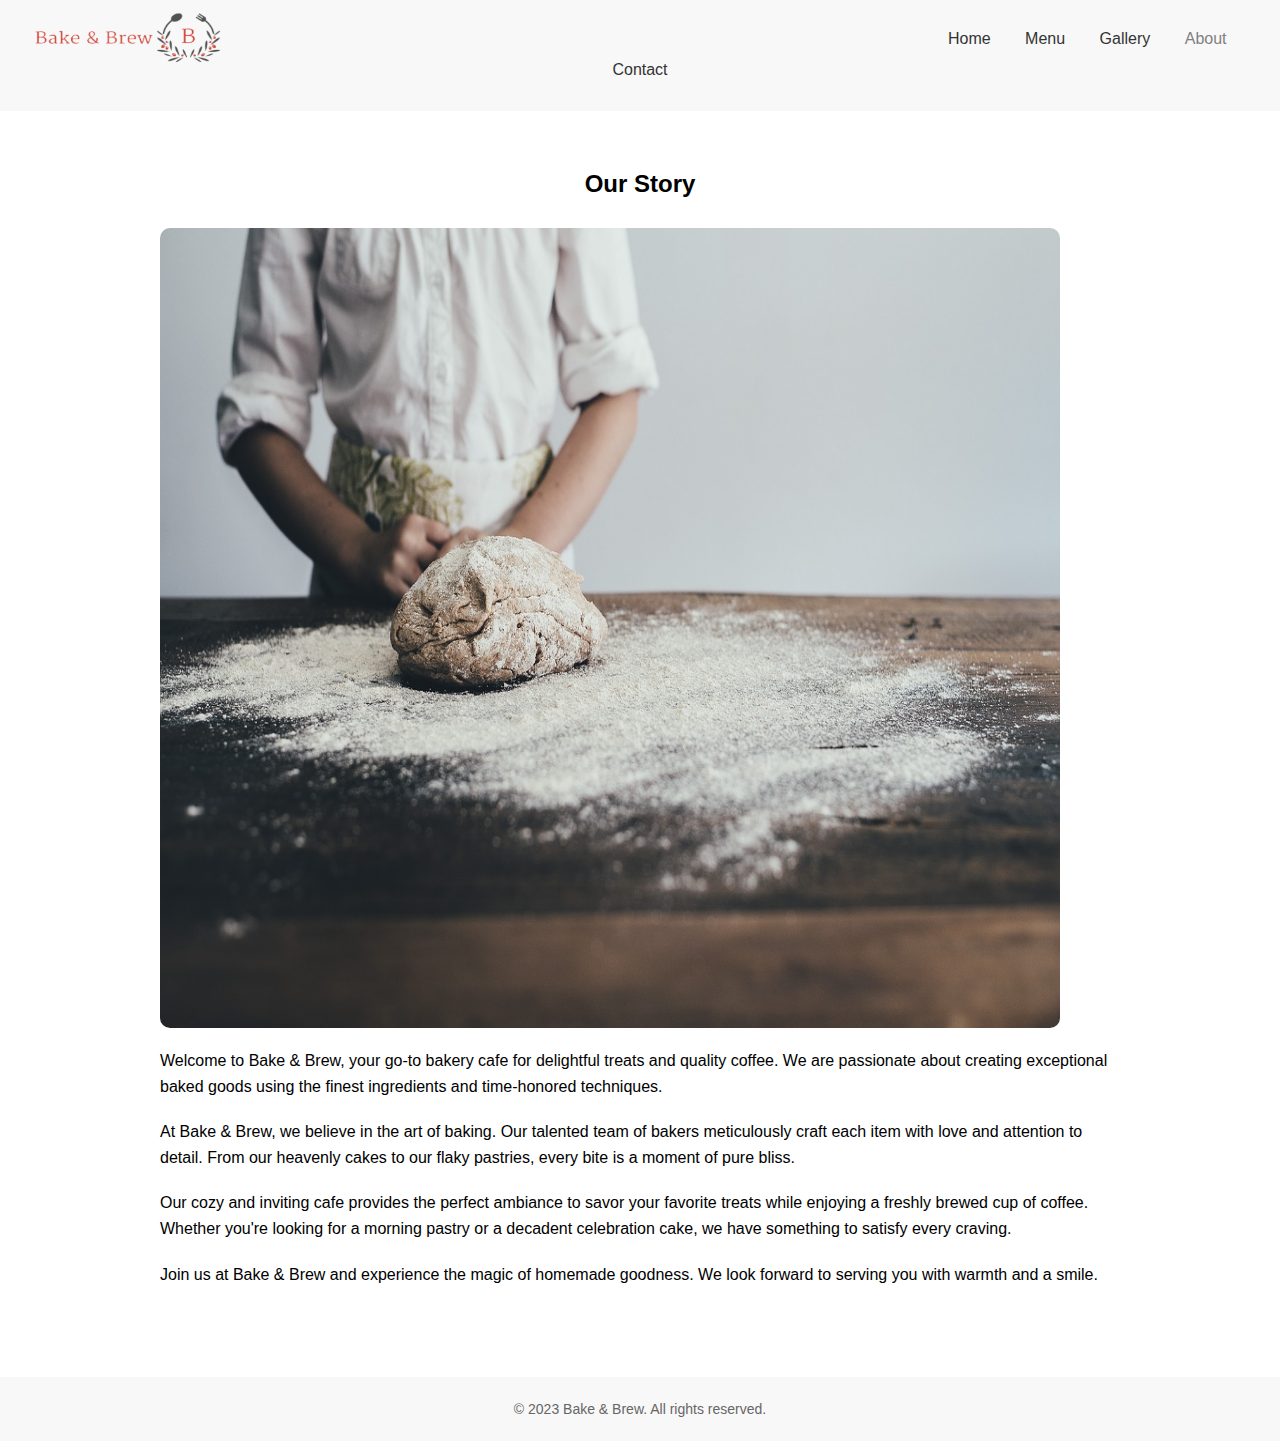
<file: about.html>
<!DOCTYPE html>
<html lang="en">
  <head>
    <meta charset="UTF-8" />
    <meta http-equiv="X-UA-Compatible" content="IE=edge" />
    <meta name="viewport" content="width=device-width, initial-scale=1.0" />
    <title>Bake & Brew | About</title>
    <link rel="stylesheet" type="text/css" href="./css/about.css" />
  </head>
  <body>
    <header>
      <nav>
        <ul>
          <a href="index.html"
            ><img
              src="./images/image-removebg-preview (1).png"
              alt="Logo"
              class="logo"
          /></a>
          <li><a href="index.html">Home</a></li>
          <li><a href="menu.html">Menu</a></li>
          <li><a href="gallery.html">Gallery</a></li>
          <li><a href="about.html" style="color: grey">About</a></li>
          <li><a href="contact.html">Contact</a></li>
        </ul>
      </nav>
    </header>

    <section class="about">
      <div class="container">
        <h2>Our Story</h2>
        <img src="./images/bakery-1868396_1280.jpg" alt="" />
        <p>
          Welcome to Bake & Brew, your go-to bakery cafe for delightful treats
          and quality coffee. We are passionate about creating exceptional baked
          goods using the finest ingredients and time-honored techniques.
        </p>
        <p>
          At Bake & Brew, we believe in the art of baking. Our talented team of
          bakers meticulously craft each item with love and attention to detail.
          From our heavenly cakes to our flaky pastries, every bite is a moment
          of pure bliss.
        </p>
        <p>
          Our cozy and inviting cafe provides the perfect ambiance to savor your
          favorite treats while enjoying a freshly brewed cup of coffee. Whether
          you're looking for a morning pastry or a decadent celebration cake, we
          have something to satisfy every craving.
        </p>
        <p>
          Join us at Bake & Brew and experience the magic of homemade goodness.
          We look forward to serving you with warmth and a smile.
        </p>
      </div>
    </section>

    <footer>
      <p>&copy; 2023 Bake & Brew. All rights reserved.</p>
    </footer>
  </body>
</html>
</file>
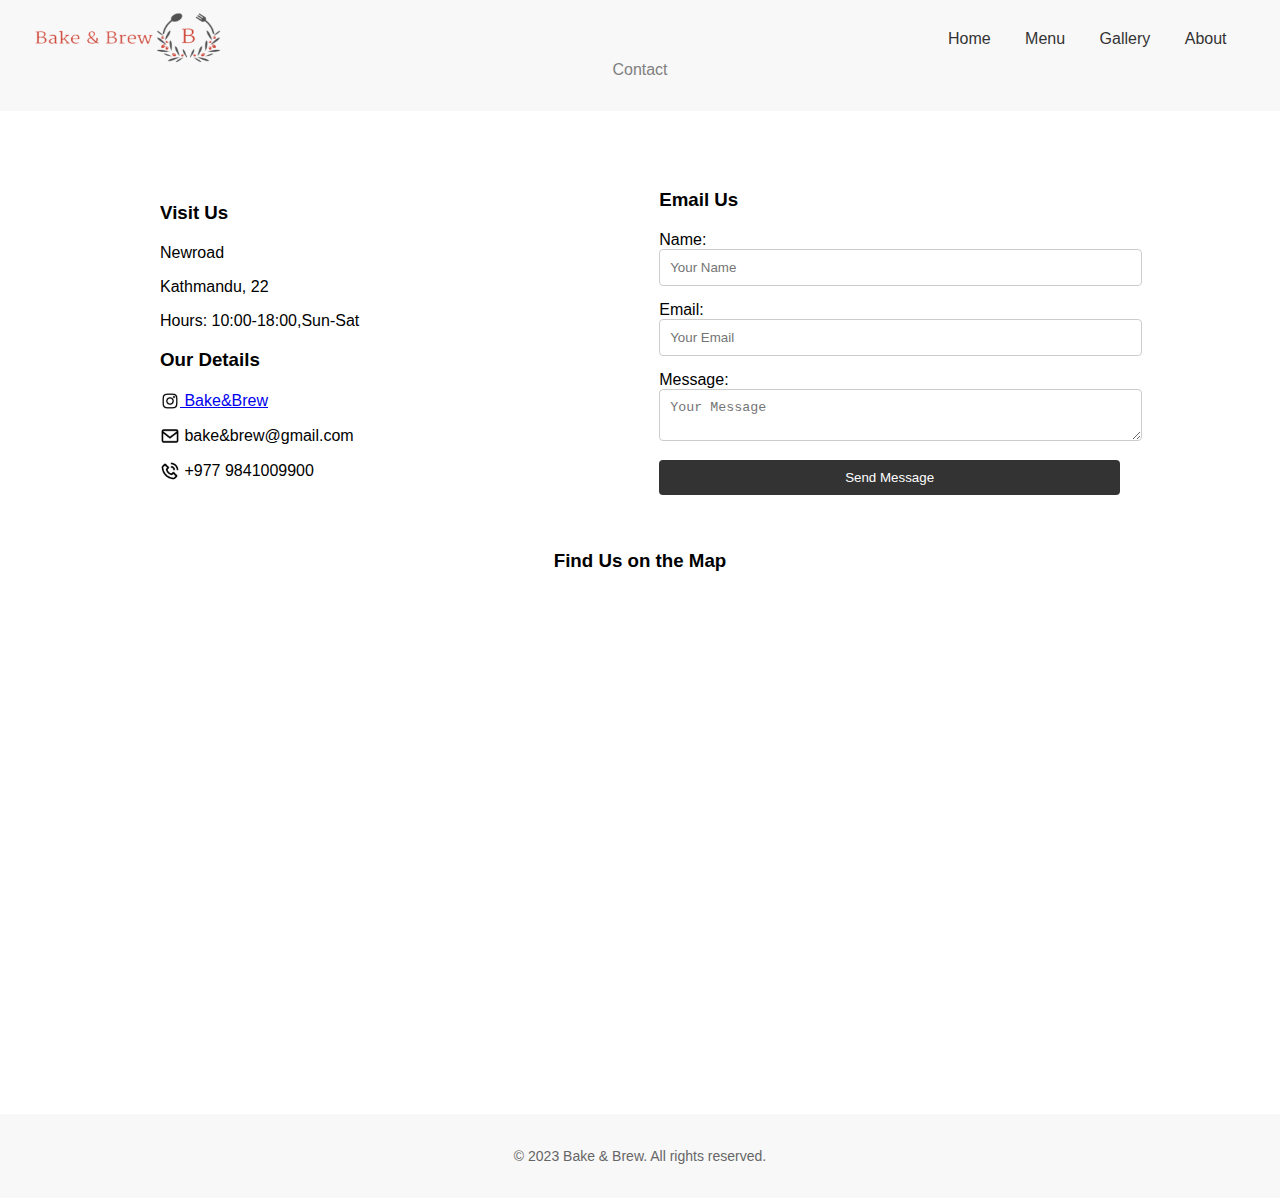
<file: contact.html>
<!DOCTYPE html>
<html lang="en">
  <head>
    <meta charset="UTF-8" />
    <meta http-equiv="X-UA-Compatible" content="IE=edge" />
    <meta name="viewport" content="width=device-width, initial-scale=1.0" />
    <title>Bake & Brew | Contact</title>
    <link rel="stylesheet" type="text/css" href="./css/contact.css" />
    <script>
      function showAlert() {
        alert("Submitted");
      }
    </script>
  </head>
  <body>
    <header>
      <nav>
        <ul>
          <a href="index.html"
            ><img
              src="./images/image-removebg-preview (1).png"
              alt="Logo"
              class="logo"
          /></a>
          <li><a href="index.html">Home</a></li>
          <li><a href="menu.html">Menu</a></li>
          <li><a href="gallery.html">Gallery</a></li>
          <li><a href="about.html">About</a></li>
          <li><a href="contact.html" style="color: grey">Contact</a></li>
        </ul>
      </nav>
    </header>

    <section class="contact">
      <div class="container">
        <div class="contact-info">
          <div class="contact-details">
            <h3>Visit Us</h3>
            <p>Newroad</p>
            <p>Kathmandu, 22</p>
            <p>Hours: 10:00-18:00,Sun-Sat</p>
            <h3>Our Details</h3>
            <p>
              <a
                href="https://www.instagram.com/manash_maharjan_/"
                target="_blank"
                ><img
                  src="./images/instagram-logo-24.png"
                  alt="logo"
                  style="width: 20px; height: 20px; margin-bottom: -5px"
                />
                Bake&Brew</a
              >
            </p>
            <p>
              <img
                src="./images/envelope-regular-24.png"
                alt="emaillogo"
                style="width: 20px; height: 20px; margin-bottom: -5px"
              />
              bake&brew@gmail.com
            </p>
            <p>
              <img
                src="./images/phone-call-regular-24 (1).png"
                alt=""
                style="width: 20px; height: 20px; margin-bottom: -5px"
              />
              +977 9841009900
            </p>
          </div>
          <div class="contact-form">
            <h3>Email Us</h3>
            <form action="contact.php" method="POST">
              <label for="name">Name:</label>
              <input type="text" name="name" placeholder="Your Name" required />
              <label for="email">Email:</label>
              <input
                type="email"
                name="email"
                placeholder="Your Email"
                required
              />
              <label for="message">Message:</label>
              <textarea
                name="message"
                placeholder="Your Message"
                required
              ></textarea>
              <input
                onclick="showAlert()"
                type="submit"
                value="Send Message"
                class="btn"
              />
            </form>
          </div>
        </div>
        <div class="map">
          <h3>Find Us on the Map</h3>
          <iframe
            src="https://www.google.com/maps/embed?pb=!1m18!1m12!1m3!1d3532.4574715857275!2d85.3103740753463!3d27.70315827618497!2m3!1f0!2f0!3f0!3m2!1i1024!2i768!4f13.1!3m3!1m2!1s0x39eb18553a7b521b%3A0xa4f5772539cf2f46!2sNew%20Road%20Gate%20Market!5e0!3m2!1sen!2snp!4v1684988502824!5m2!1sen!2snp"
            width="600"
            height="450"
            style="border: 0"
            allowfullscreen=""
            loading="lazy"
            referrerpolicy="no-referrer-when-downgrade"
          ></iframe>
        </div>
      </div>
    </section>

    <footer>
      <p>&copy; 2023 Bake & Brew. All rights reserved.</p>
    </footer>
  </body>
</html>
</file>
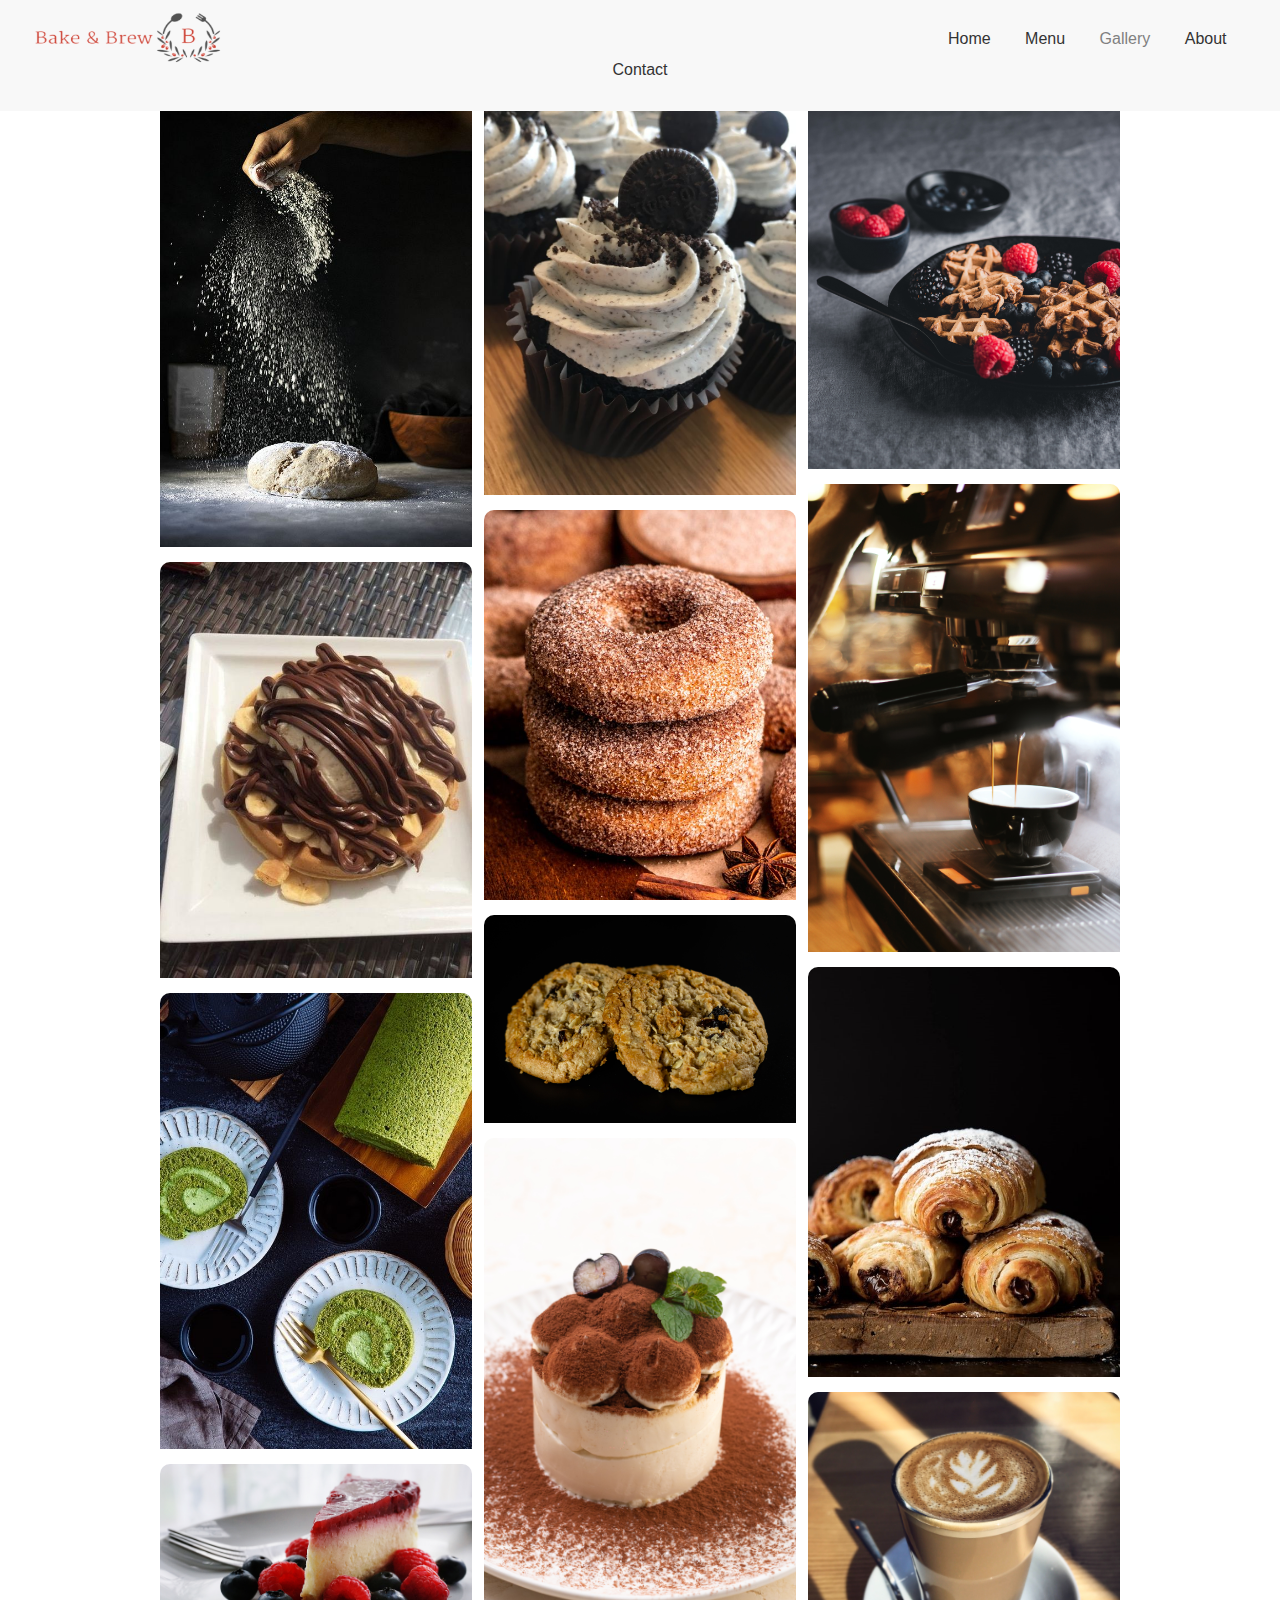
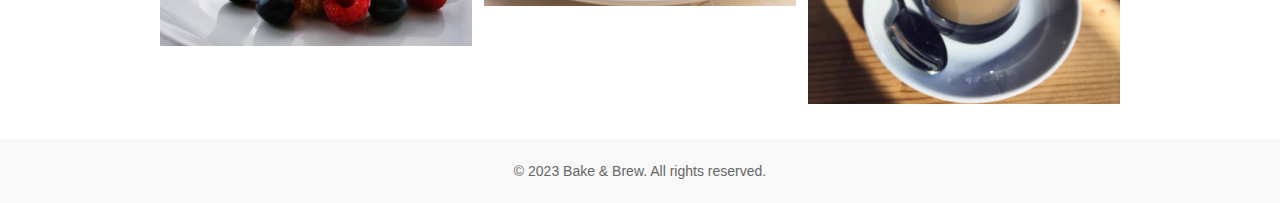
<file: gallery.html>
<!DOCTYPE html>
<html lang="en">
<head>
  <meta charset="UTF-8">
  <meta http-equiv="X-UA-Compatible" content="IE=edge">
  <meta name="viewport" content="width=device-width, initial-scale=1.0">
  <title>Bake & Brew | Gallery</title>
  <link rel="stylesheet" type="text/css" href="./css/gallery.css">
</head>
<body>
  <header>
    <nav>
      <ul>
        <a href="index.html"><img src="./images/image-removebg-preview (1).png" alt="Logo" class="logo"></a>
        <li><a href="index.html">Home</a></li>
        <li><a href="menu.html">Menu</a></li>
        <li><a href="gallery.html" style="color: grey;" >Gallery</a></li>
        <li><a href="about.html">About</a></li>
        <li><a href="contact.html">Contact</a></li>
      </ul>
    </nav>
  </header>

  <section class="gallery">
    <div class="container">
      <h3>Gallery</h3>
        <div class="box">
          
          <div class="dream">
            <img src="./images/baking.jpg">
             <img src="./images/banana waffles.jpg">
              <img src="./images/matcha.jpg">
               <img src="./images/pexels-suzy-hazelwood-1126359.jpg">
          </div>
    
            <div class="dream">
            <img src="./images/0d6e64c204e045376d39162060e1d24f.jpg">
             <img src="./images/donutscina.jpg">
              <img src="./images/pexels-terrance-barksdale-8837096.jpg">
               <img src="./images/pexels-evgeniya-davydova-14766327.jpg">
                
          </div>
    
            <div class="dream">
            <img src="./images/pexels-anna-pyshniuk-6083992.jpg">
             <img src="./images/coffee (4).jpg">
              <img src="./images/chocor.jpg">
               <img src="./images/pexels-andrew-peterson-350478.jpg">
                
          </div>
        </div>
      </div>
    
      </section>
    
    </div>
  </section>

  <footer>
    <p>&copy; 2023 Bake & Brew. All rights reserved.</p>
  </footer>
</body>
</html>
</file>
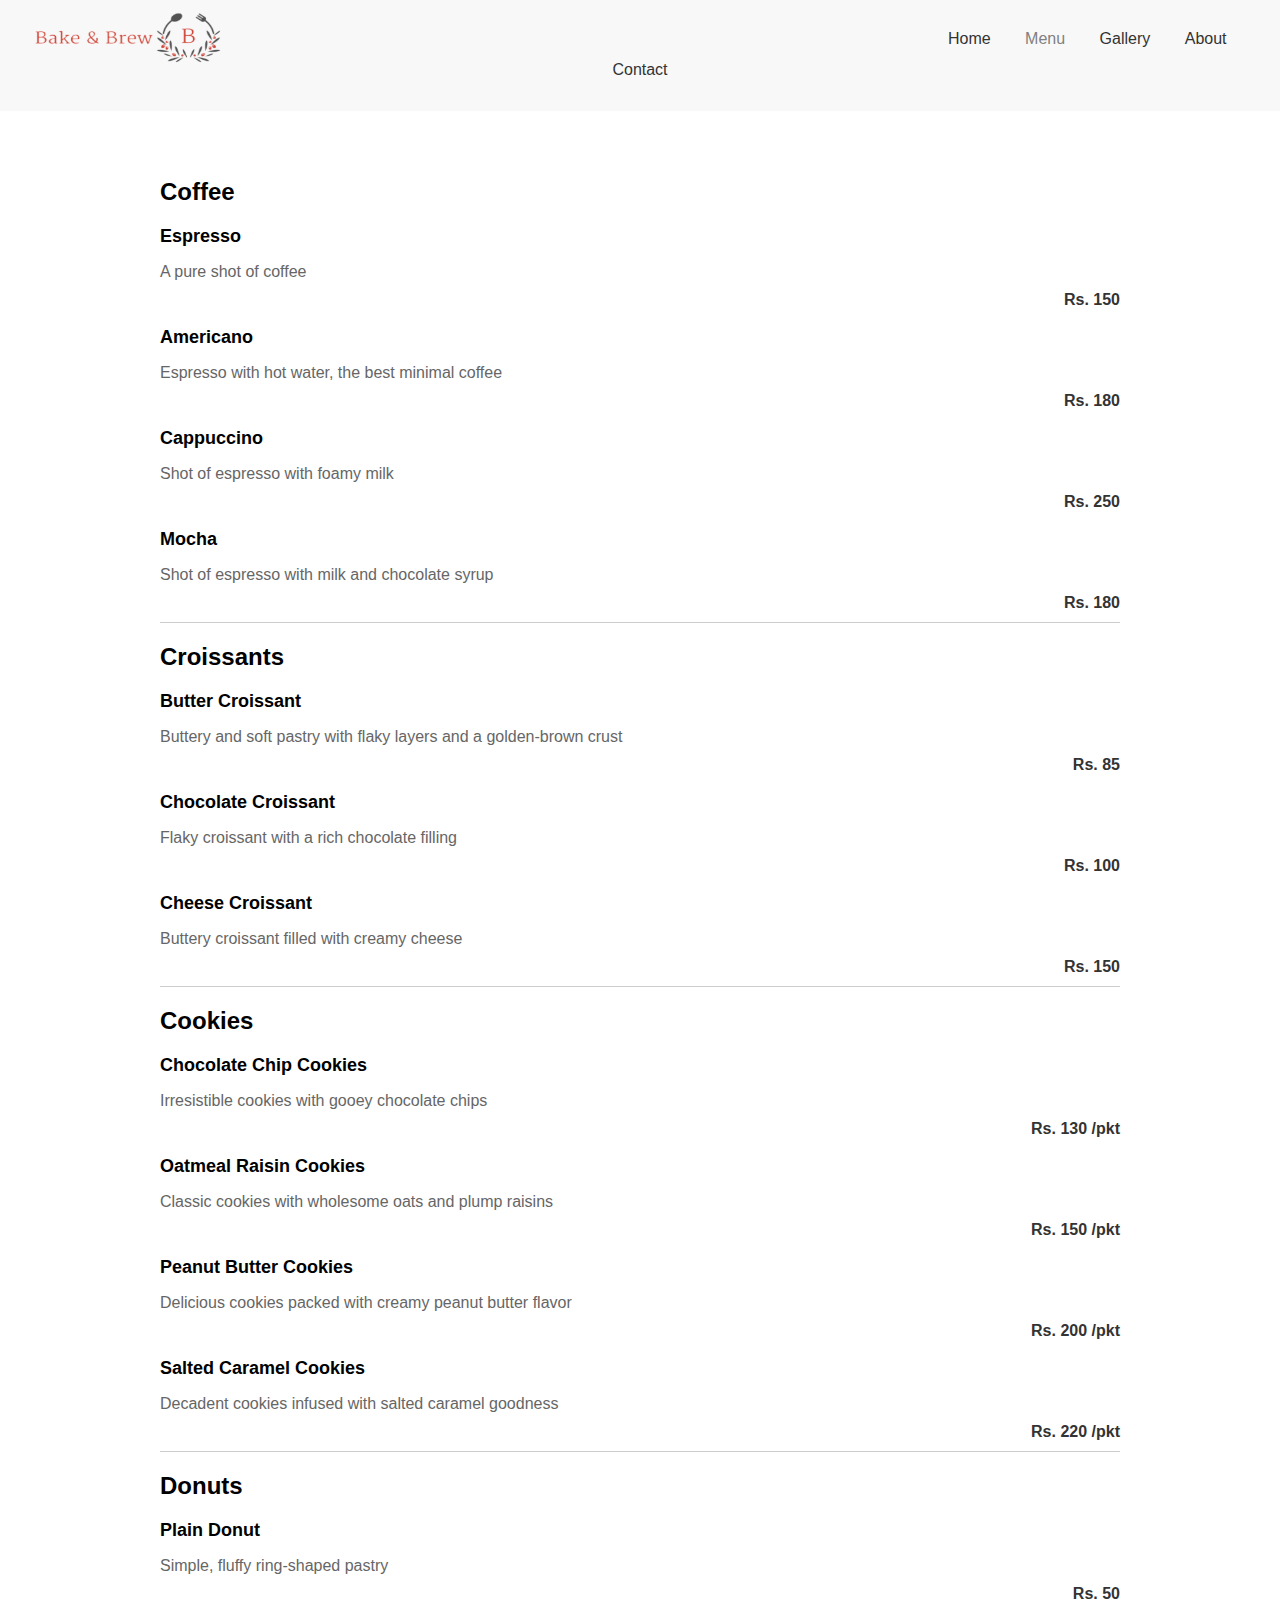
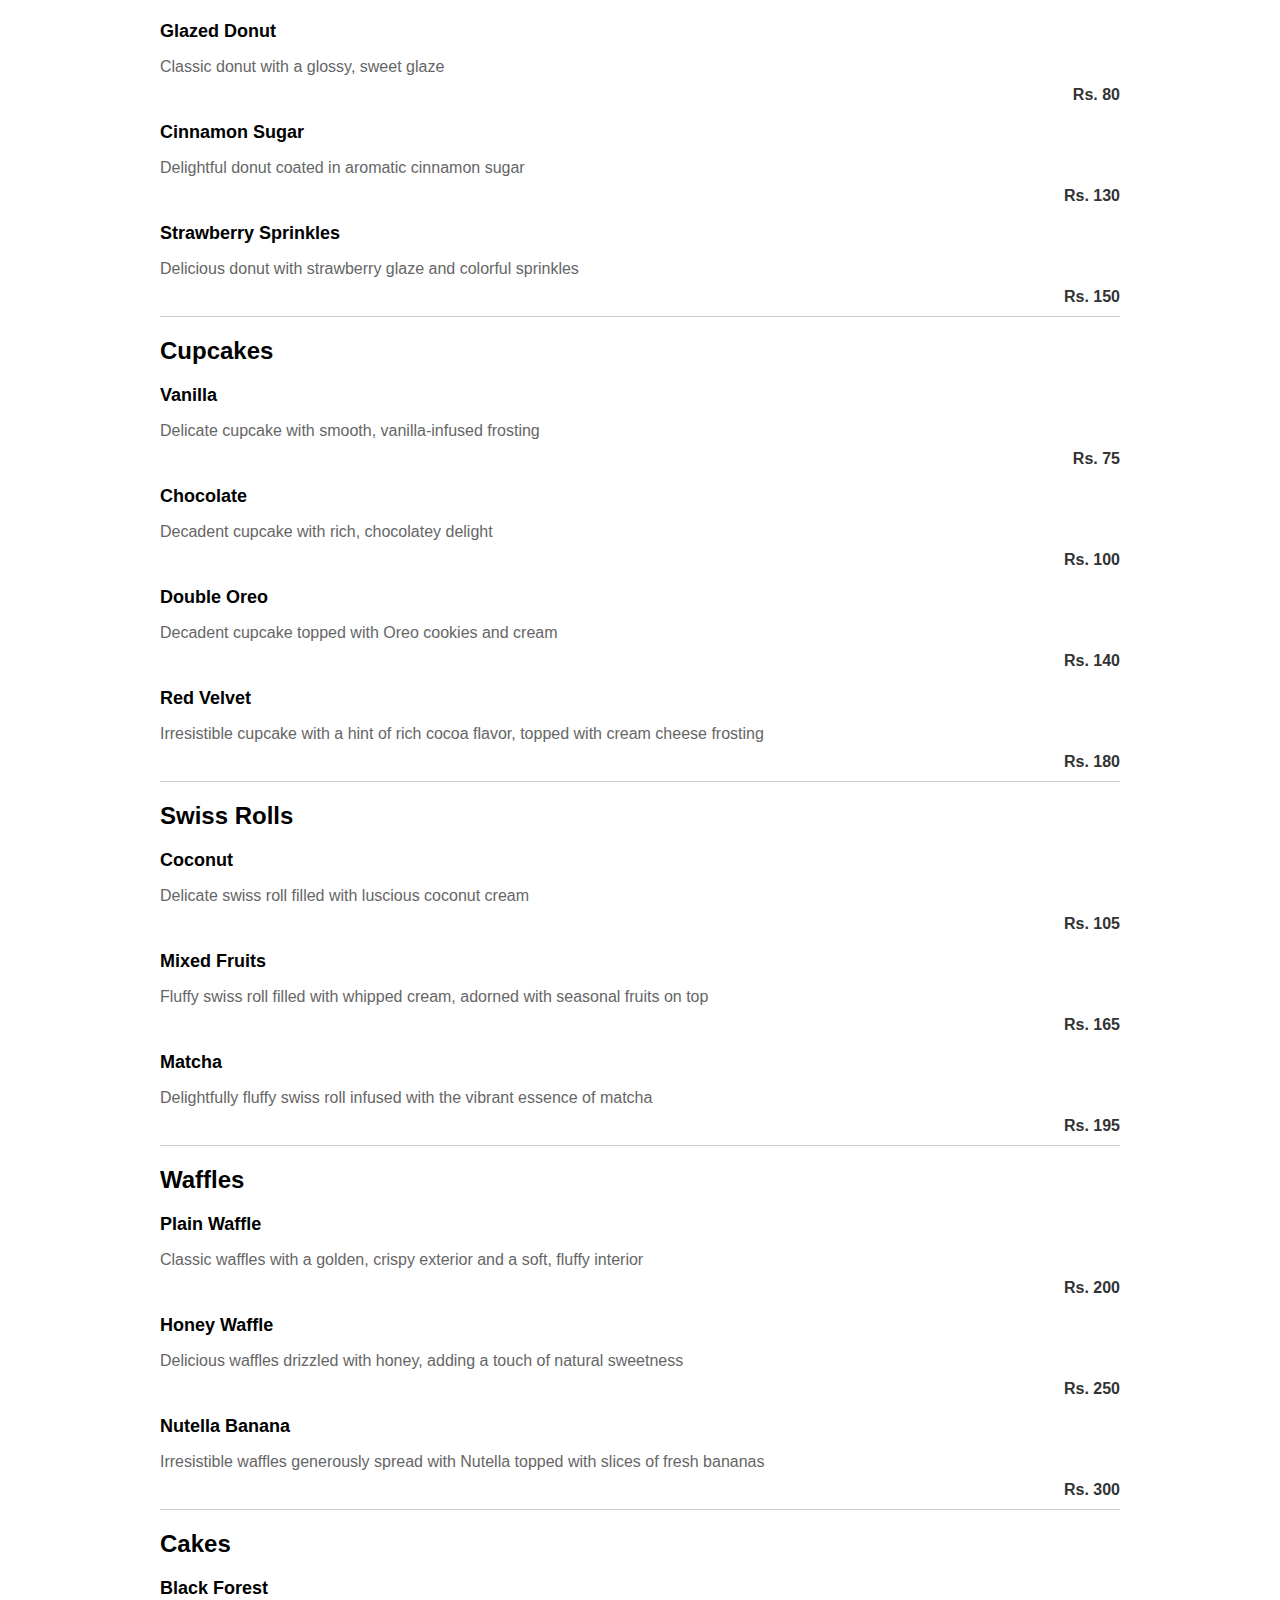
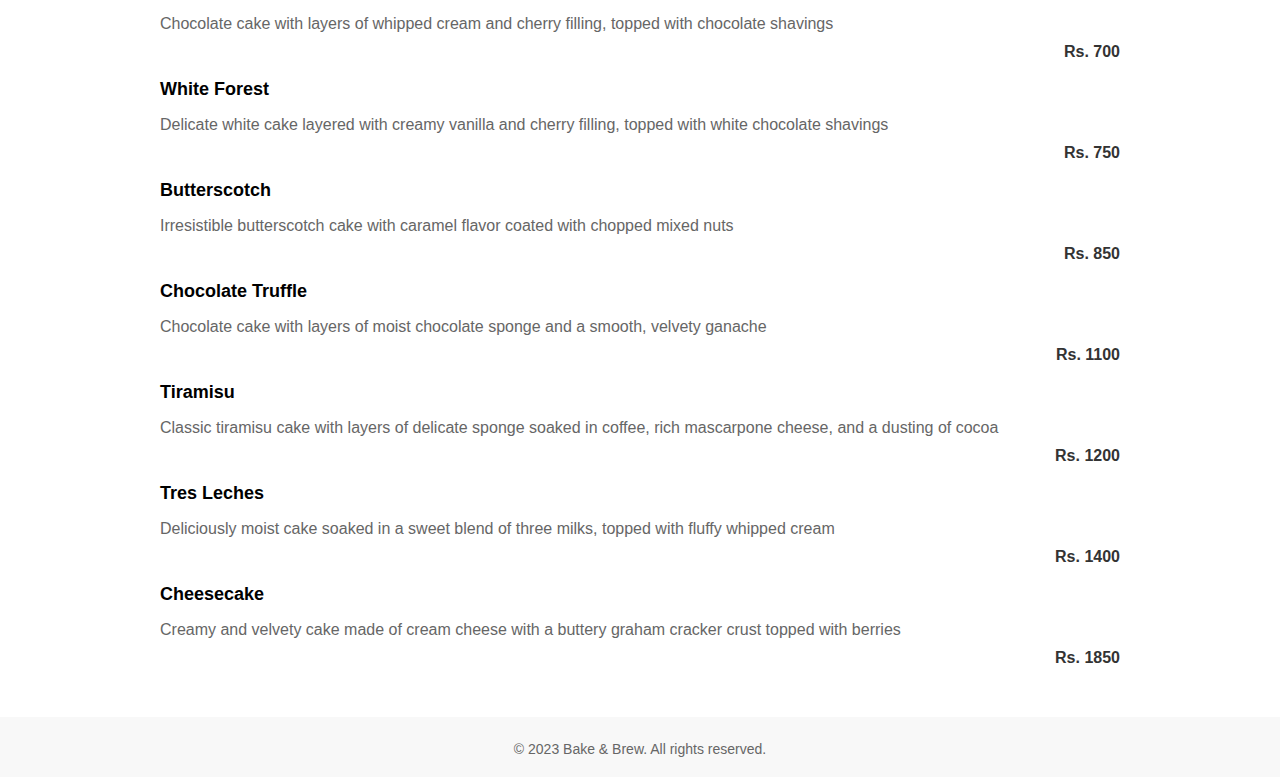
<file: menu.html>
<!DOCTYPE html>
<html lang="en">
  <head>
    <meta charset="UTF-8" />
    <meta http-equiv="X-UA-Compatible" content="IE=edge" />
    <meta name="viewport" content="width=device-width, initial-scale=1.0" />
    <title>Bake & Brew | Menu</title>
    <link rel="stylesheet" type="text/css" href="./css/menu.css" />
  </head>
  <body>
    <header>
      <nav>
        <ul>
          <a href="index.html"
            ><img
              src="./images/image-removebg-preview (1).png"
              alt="Logo"
              class="logo"
          /></a>
          <li><a href="index.html">Home</a></li>
          <li><a href="menu.html" style="color: grey">Menu</a></li>
          <li><a href="gallery.html">Gallery</a></li>
          <li><a href="about.html">About</a></li>
          <li><a href="contact.html">Contact</a></li>
        </ul>
      </nav>
    </header>

    <section class="menu">
      <div class="container">
        <h1>Menu</h1>
        <div class="menu-items">
          <div class="menu-item">
            <h2>Coffee</h2>
            <h3>Espresso</h3>
            <p>A pure shot of coffee</p>
            <span class="price">Rs. 150</span>
            <h3>Americano</h3>
            <p>Espresso with hot water, the best minimal coffee</p>
            <span class="price">Rs. 180</span>
            <h3>Cappuccino</h3>
            <p>Shot of espresso with foamy milk</p>
            <span class="price">Rs. 250</span>
            <h3>Mocha</h3>
            <p>Shot of espresso with milk and chocolate syrup</p>
            <span class="price">Rs. 180</span>
          </div>
          <!--Croissant-->
          <div class="menu-item">
            <h2>Croissants</h2>
            <h3>Butter Croissant</h3>
            <p>
              Buttery and soft pastry with flaky layers and a golden-brown crust
            </p>
            <span class="price">Rs. 85</span>
            <h3>Chocolate Croissant</h3>
            <p>Flaky croissant with a rich chocolate filling</p>
            <span class="price">Rs. 100</span>
            <h3>Cheese Croissant</h3>
            <p>Buttery croissant filled with creamy cheese</p>
            <span class="price">Rs. 150</span>
          </div>
          <!--Cookies-->
          <div class="menu-item">
            <h2>Cookies</h2>
            <h3>Chocolate Chip Cookies</h3>
            <p>Irresistible cookies with gooey chocolate chips</p>
            <span class="price">Rs. 130 /pkt</span>
            <h3>Oatmeal Raisin Cookies</h3>
            <p>Classic cookies with wholesome oats and plump raisins</p>
            <span class="price">Rs. 150 /pkt</span>
            <h3>Peanut Butter Cookies</h3>
            <p>Delicious cookies packed with creamy peanut butter flavor</p>
            <span class="price">Rs. 200 /pkt</span>
            <h3>Salted Caramel Cookies</h3>
            <p>Decadent cookies infused with salted caramel goodness</p>
            <span class="price">Rs. 220 /pkt</span>
          </div>
          <!--Donuts-->
          <div class="menu-item">
            <h2>Donuts</h2>
            <h3>Plain Donut</h3>
            <p>Simple, fluffy ring-shaped pastry</p>
            <span class="price">Rs. 50</span>
            <h3>Glazed Donut</h3>
            <p>Classic donut with a glossy, sweet glaze</p>
            <span class="price">Rs. 80</span>
            <h3>Cinnamon Sugar</h3>
            <p>Delightful donut coated in aromatic cinnamon sugar</p>
            <span class="price">Rs. 130</span>
            <h3>Strawberry Sprinkles</h3>
            <p>Delicious donut with strawberry glaze and colorful sprinkles</p>
            <span class="price">Rs. 150</span>
          </div>
          <!--Cupcakes-->
          <div class="menu-item">
            <h2>Cupcakes</h2>
            <h3>Vanilla</h3>
            <p>Delicate cupcake with smooth, vanilla-infused frosting</p>
            <span class="price">Rs. 75</span>
            <h3>Chocolate</h3>
            <p>Decadent cupcake with rich, chocolatey delight</p>
            <span class="price">Rs. 100</span>
            <h3>Double Oreo</h3>
            <p>Decadent cupcake topped with Oreo cookies and cream</p>
            <span class="price">Rs. 140</span>
            <h3>Red Velvet</h3>
            <p>
              Irresistible cupcake with a hint of rich cocoa flavor, topped with
              cream cheese frosting
            </p>
            <span class="price">Rs. 180</span>
          </div>
          <!--Swiss Rolls-->
          <div class="menu-item">
            <h2>Swiss Rolls</h2>
            <h3>Coconut</h3>
            <p>Delicate swiss roll filled with luscious coconut cream</p>
            <span class="price">Rs. 105</span>
            <h3>Mixed Fruits</h3>
            <p>
              Fluffy swiss roll filled with whipped cream, adorned with seasonal
              fruits on top
            </p>
            <span class="price">Rs. 165</span>
            <h3>Matcha</h3>
            <p>
              Delightfully fluffy swiss roll infused with the vibrant essence of
              matcha
            </p>
            <span class="price">Rs. 195</span>
          </div>
          <!--Waffles-->
          <div class="menu-item">
            <h2>Waffles</h2>
            <h3>Plain Waffle</h3>
            <p>
              Classic waffles with a golden, crispy exterior and a soft, fluffy
              interior
            </p>
            <span class="price">Rs. 200</span>
            <h3>Honey Waffle</h3>
            <p>
              Delicious waffles drizzled with honey, adding a touch of natural
              sweetness
            </p>
            <span class="price">Rs. 250</span>
            <h3>Nutella Banana</h3>
            <p>
              Irresistible waffles generously spread with Nutella topped with
              slices of fresh bananas
            </p>
            <span class="price">Rs. 300</span>
          </div>
          <!--Cakes-->
          <div class="menu-item">
            <h2>Cakes</h2>
            <h3>Black Forest</h3>
            <p>
              Chocolate cake with layers of whipped cream and cherry filling,
              topped with chocolate shavings
            </p>
            <span class="price">Rs. 700</span>
            <h3>White Forest</h3>
            <p>
              Delicate white cake layered with creamy vanilla and cherry
              filling, topped with white chocolate shavings
            </p>
            <span class="price">Rs. 750</span>
            <h3>Butterscotch</h3>
            <p>
              Irresistible butterscotch cake with caramel flavor coated with
              chopped mixed nuts
            </p>
            <span class="price">Rs. 850</span>
            <h3>Chocolate Truffle</h3>
            <p>
              Chocolate cake with layers of moist chocolate sponge and a smooth,
              velvety ganache
            </p>
            <span class="price">Rs. 1100</span>
            <h3>Tiramisu</h3>
            <p>
              Classic tiramisu cake with layers of delicate sponge soaked in
              coffee, rich mascarpone cheese, and a dusting of cocoa
            </p>
            <span class="price">Rs. 1200</span>
            <h3>Tres Leches</h3>
            <p>
              Deliciously moist cake soaked in a sweet blend of three milks,
              topped with fluffy whipped cream
            </p>
            <span class="price">Rs. 1400</span>
            <h3>Cheesecake</h3>
            <p>
              Creamy and velvety cake made of cream cheese with a buttery graham
              cracker crust topped with berries
            </p>
            <span class="price">Rs. 1850</span>
          </div>
        </div>
      </div>
    </section>

    <footer>
      <p>&copy; 2023 Bake & Brew. All rights reserved.</p>
    </footer>
  </body>
</html>
</file>
<file: css/about.css>
/* Global Styles */
body {
  font-family: Arial, sans-serif;
  margin: 0;
  padding: 0;
}

.container {
  max-width: 960px;
  margin: 0 auto;
  padding: 20px;
}

/* Header */
header {
  position: fixed;
  width: 100%;
  background-color: #f8f8f8;
  padding: 10px 0;
  margin-top: -60px;
}
nav ul {
  list-style: none;
  margin: 7px;
  padding: 7px;
  text-align: center;
}

nav ul li {
  display: inline-block;
  margin: 0 10px;
  padding: 5px;
}

nav ul li a {
  text-decoration: none;
  color: #333;
}

.logo {
  height: 110px;
  width: 200px;
  margin: 25px 700px -55px -10px;
}

/* About Section */
.about {
  padding: 50px 0;
}

.about h2 {
  text-align: center;
  margin-bottom: 30px;
  margin-top: 100px;
}

.about p {
  font-size: 16px;
  line-height: 1.6;
  margin-bottom: 20px;
}
.container img {
  width: 900px;
  height: 800px;
  border-radius: 10px;
}
/*hover effect*/

li a::after {
  content: "";
  width: 0;
  height: 3px;
  background-color: #000000;
  margin: auto;
  display: block;
}

li a:hover::after {
  width: 100%;
  transition: width 0.2s linear;
}

/* Footer */
footer {
  background-color: #f8f8f8;
  padding: 10px;
  text-align: center;
  font-size: 14px;
  color: #666;
}

/* Media Queries */
@media only screen and (max-width: 480px) {
  /* Mobile Styles */
  .logo {
    margin: 10px auto;
  }

  .about h2 {
    margin-top: 50px;
  }

  .container img {
    width: 100%;
    height: auto;
  }
}

@media only screen and (min-width: 481px) and (max-width: 768px) {
  /* Tablets/iPads Styles */
  .logo {
    margin: 10px auto;
  }

  .about h2 {
    margin-top: 50px;
  }

  .container img {
    width: 100%;
    height: auto;
  }
}

@media only screen and (min-width: 769px) and (max-width: 1024px) {
  /* Laptop Styles */
  .logo {
    margin: 25px 150px -55px -10px;
  }
}

@media only screen and (min-width: 1025px) and (max-width: 1204px) {
  /* Desktop Styles */
  .logo {
    margin: 25px 250px -55px -10px;
  }
}
</file>
<file: css/contact.css>
/* Global Styles */
body {
  font-family: Arial, sans-serif;
  margin: 0;
  padding: 0;
}

.container {
  max-width: 960px;
  margin: 0 auto;
  padding: 20px;
}

/* Header */
header {
  position: fixed;
  width: 100%;
  background-color: #f8f8f8;
  padding: 10px 0;
  margin-top: -60px;
}

nav ul {
  list-style: none;
  margin: 7px;
  padding: 7px;
  text-align: center;
}

nav ul li {
  display: inline-block;
  margin: 0 10px;
  padding: 5px;
}

nav ul li a {
  text-decoration: none;
  color: #333;
}

.logo {
  height: 110px;
  width: 200px;
  margin: 25px 700px -55px -10px;
}

/* Contact Section */
.contact {
  padding: 50px 0;
}

.contact-info {
  margin-top: 100px;
  display: flex;
  justify-content: space-between;
  align-items: center;
  margin-bottom: 40px;
}

.contact-details,
.contact-form {
  flex-basis: 48%;
}

.contact-form h3,
.contact-details h3 {
  margin-bottom: 20px;
}

.contact-form input,
.contact-form textarea {
  width: 100%;
  padding: 10px;
  margin-bottom: 15px;
  border: 1px solid #ccc;
  border-radius: 4px;
}

.contact-form input[type="submit"] {
  background-color: #333;
  color: #fff;
  border: none;
  cursor: pointer;
}

.contact-form input[type="submit"]:hover {
  background-color: #555;
}

.map {
  text-align: center;
}

.map iframe {
  width: 100%;
  height: 450px;
  border: 0;
}

/*hover effect*/

li a::after {
  content: "";
  width: 0;
  height: 3px;
  background-color: #000000;
  margin: auto;
  display: block;
}

li a:hover::after {
  width: 100%;
  transition: width 0.2s linear;
}

footer {
  background-color: #f8f8f8;
  padding: 20px;
  text-align: center;
  font-size: 14px;
  color: #666;
}

/* Media Queries */
@media only screen and (max-width: 480px) {
  /* Mobile Styles */
  .logo {
    margin: 10px auto;
  }

  .contact-info {
    flex-direction: column;
  }

  .contact-details,
  .contact-form {
    flex-basis: 100%;
    margin-bottom: 30px;
  }
}

@media only screen and (min-width: 481px) and (max-width: 768px) {
  /* Tablets/iPads Styles */
  .logo {
    margin: 10px auto;
  }

  .contact-info {
    flex-direction: column;
  }

  .contact-details,
  .contact-form {
    flex-basis: 100%;
    margin-bottom: 30px;
  }
}

@media only screen and (min-width: 769px) and (max-width: 1024px) {
  /* Laptop Styles */
  .logo {
    margin: 25px 150px -55px -10px;
  }
}

@media only screen and (min-width: 1025px) and (max-width: 1204px) {
  /* Desktop Styles */
  .logo {
    margin: 25px 250px -55px -10px;
  }
}
</file>
<file: css/gallery.css>
/* Global Styles */
body {
  font-family: Arial, sans-serif;
  margin: 0;
  padding: 0;
}

.container {
  max-width: 960px;
  margin: 0 auto;
  padding: 20px;
}

/* Header */
header {
  position: fixed;
  width: 100%;
  background-color: #f8f8f8;
  padding: 10px 0;
  margin-top: -60px;
}

nav ul {
  list-style: none;
  margin: 7px;
  padding: 7px;
  text-align: center;
}

nav ul li {
  display: inline-block;
  margin: 0 10px;
  padding: 5px;
}

nav ul li a {
  text-decoration: none;
  color: #333;
}

.logo {
  height: 110px;
  width: 200px;
  margin: 25px 700px -55px -10px;
}

/* Gallery Section */

.container .heading {
  width: 50%;
  padding-bottom: 50px;
}
.container .heading h3 {
  font-size: 3em;
  font-weight: bolder;
  padding-bottom: 10px;
  border-bottom: 3px solid #222;
}

.container .heading h3 span {
  font-weight: 100;
}
.container .box {
  display: flex;
  flex-direction: row;
  justify-content: space-between;
}

.container .box .dream {
  display: flex;
  flex-direction: column;
  width: 32.5%;
}

.container .box .dream img {
  width: 100%;
  padding-bottom: 15px;
  border-radius: 10px;
}

@media only screen and (max-width: 769px) {
  .container .box {
    flex-direction: column;
  }

  .container .box .dream {
    width: 100%;
  }
}

@media only screen and (max-width: 643px) {
  .container .heading {
    width: 100%;
  }
  .container .heading h3 {
    font-size: 1em;
  }
}

/*hover effect*/

li a::after {
  content: "";
  width: 0;
  height: 3px;
  background-color: #000000;
  margin: auto;
  display: block;
}

li a:hover::after {
  width: 100%;
  transition: width 0.2s linear;
}

footer {
  background-color: #f8f8f8;
  padding: 10px;
  text-align: center;
  font-size: 14px;
  color: #666;
}
</file>
<file: css/menu.css>
/* Global Styles */
body {
  font-family: Arial, sans-serif;
  margin: 0;
  padding: 0;
}

.container {
  max-width: 960px;
  margin: 0 auto;
  padding: 20px;
}

/* Header */
header {
  position: fixed;
  width: 100%;
  background-color: #f8f8f8;
  padding: 10px 0;
  margin-top: -60px;
}

nav ul {
  list-style: none;
  margin: 7px;
  padding: 7px;
  text-align: center;
}

nav ul li {
  display: inline-block;
  margin: 0 10px;
  padding: 5px;
}

nav ul li a {
  text-decoration: none;
  color: #333;
}

.logo {
  height: 110px;
  width: 200px;
  margin: 25px 700px -55px -10px;
}

h1 {
  text-align: center;
  margin-bottom: 100px;
}

.menu-item {
  margin-bottom: 20px;
  border-bottom: 1px solid #ccc;
  padding-bottom: 10px;
}

.menu-item:last-child {
  border-bottom: none;
}

h3 {
  font-size: 18px;
  margin-bottom: 5px;
}

p {
  color: #666;
  margin-bottom: 10px;
}

.price {
  display: block;
  font-weight: bold;
  color: #333;
  font-size: 16px;
  text-align: right;
}

/*hover effect*/

li a::after {
  content: "";
  width: 0;
  height: 3px;
  background-color: #000000;
  margin: auto;
  display: block;
}

li a:hover::after {
  width: 100%;
  transition: width 0.2s linear;
}

footer {
  background-color: #f8f8f8;
  padding: 10px;
  text-align: center;
  font-size: 14px;
  color: #666;
}

/* Media Queries */
@media only screen and (max-width: 768px) {
  /* Mobile Styles */
  .logo {
    margin: 10px auto;
  }

  h1 {
    margin-bottom: 50px;
  }

  .container {
    padding: 10px;
  }

  .menu-item {
    margin-bottom: 10px;
    padding-bottom: 5px;
  }

  .price {
    text-align: left;
  }
}

@media only screen and (min-width: 769px) and (max-width: 1024px) {
  /* Tablet Styles */
  .logo {
    margin: 25px 150px -55px -10px;
  }
}

@media only screen and (min-width: 1025px) and (max-width: 1204px) {
  /* Desktop Styles */
  .logo {
    margin: 25px 250px -55px -10px;
  }
}
</file>
